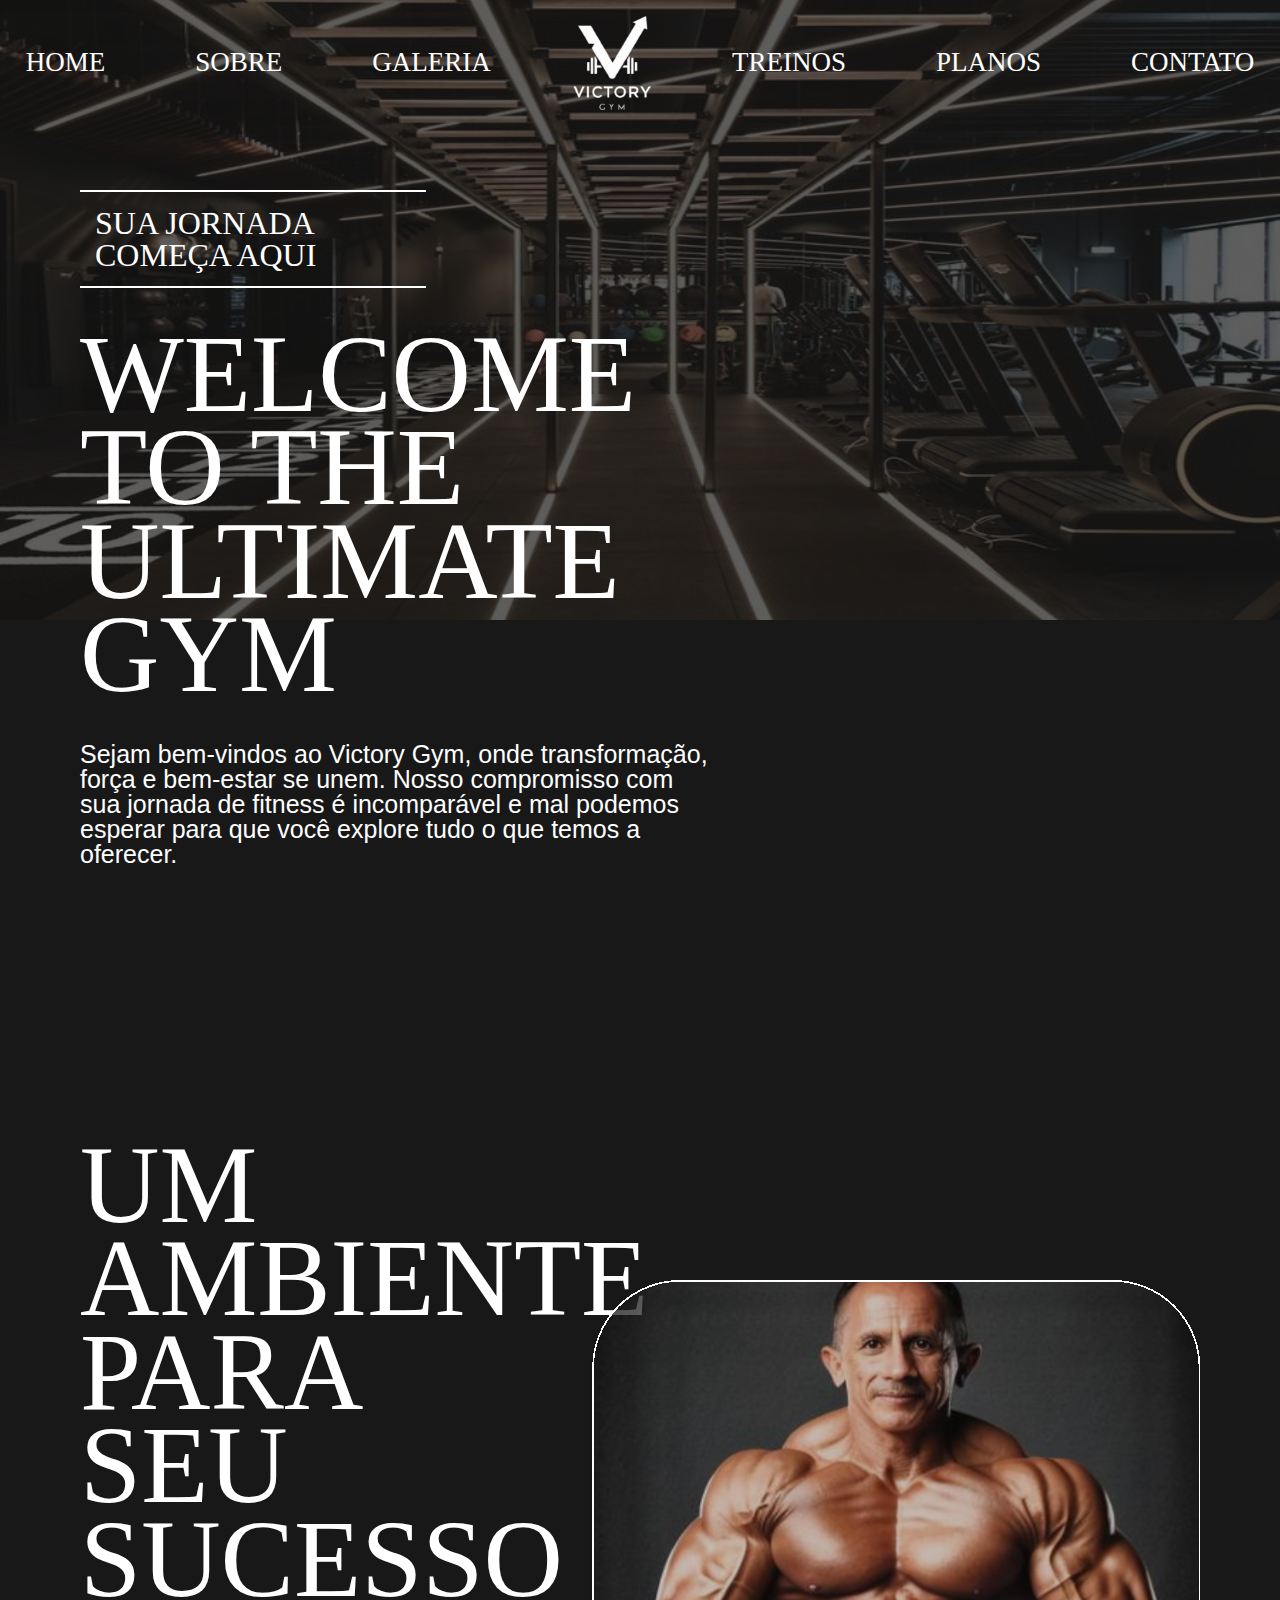
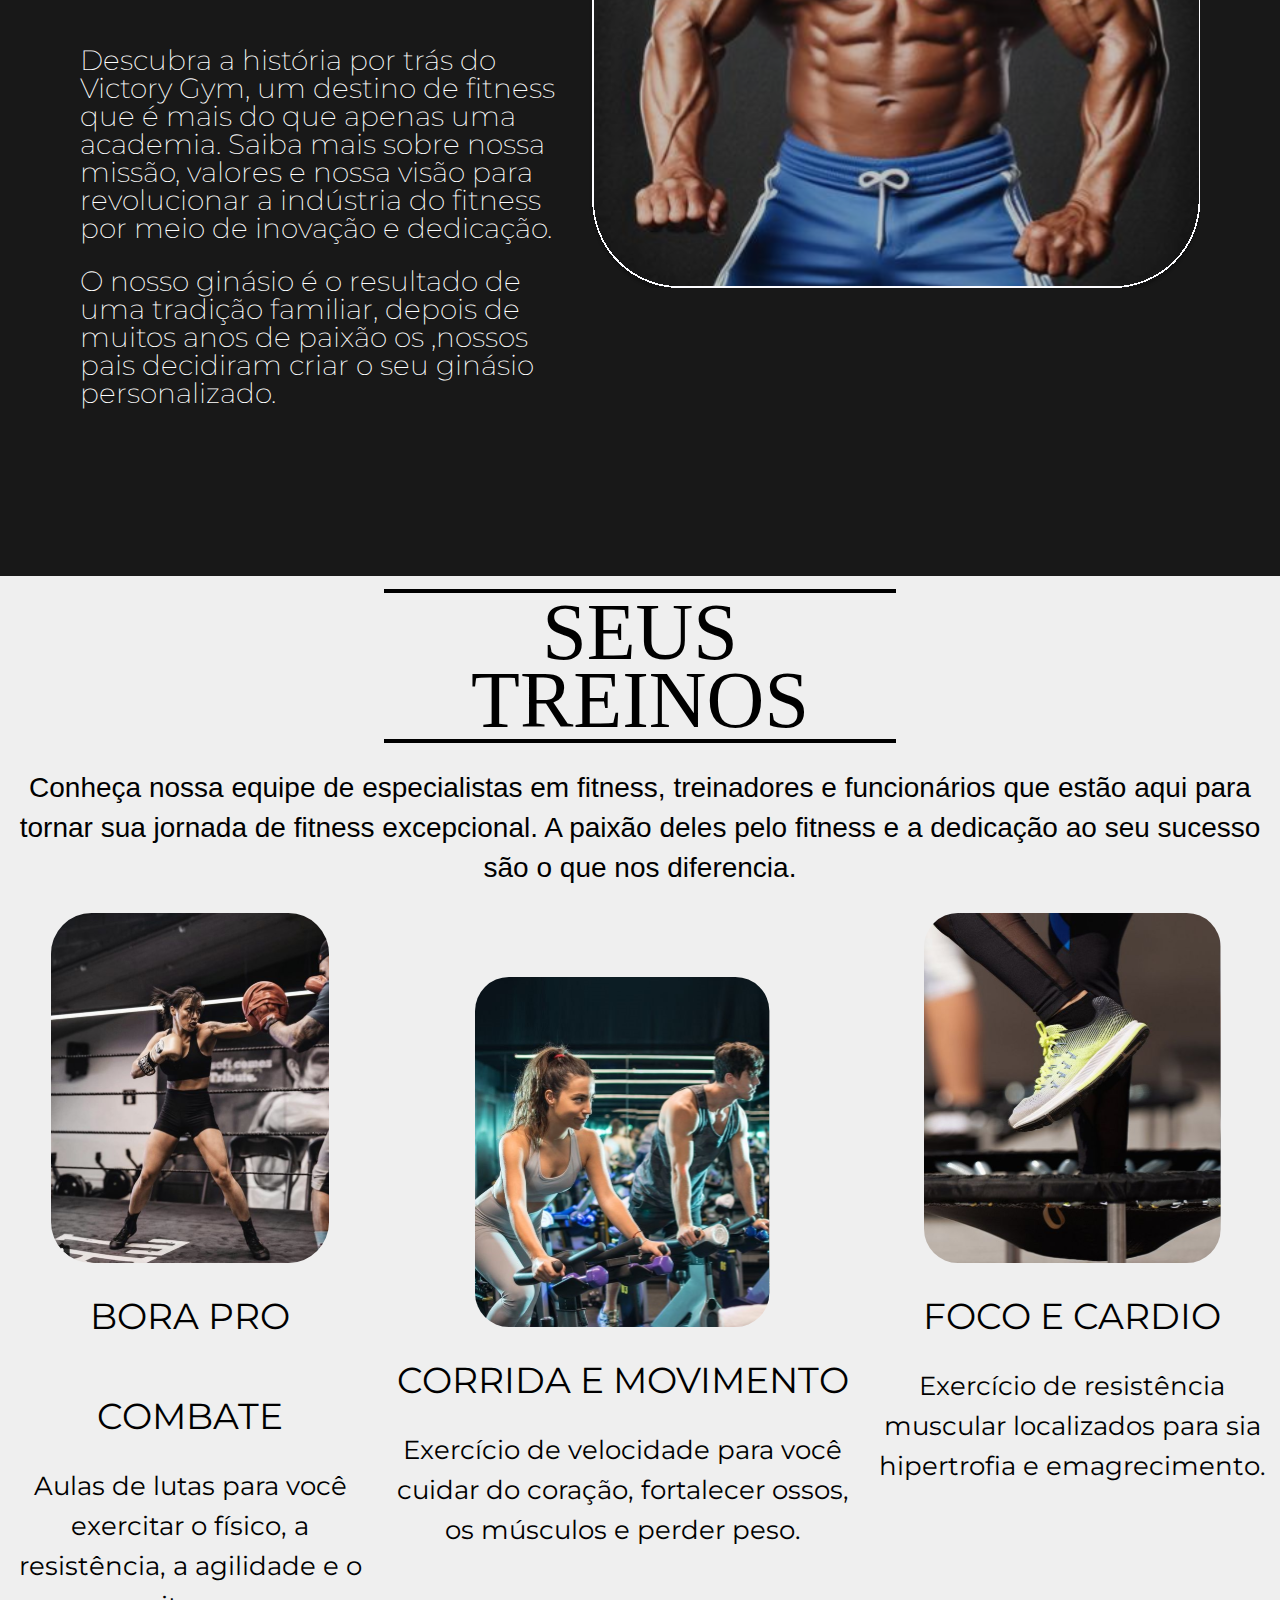
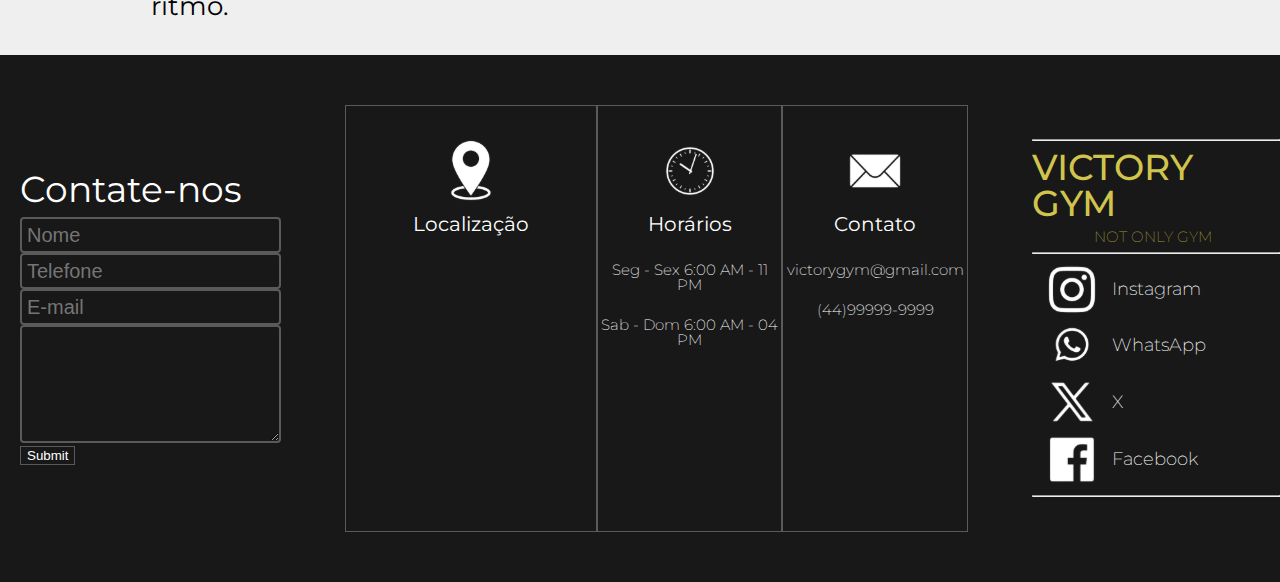
<file: index.html>
<!DOCTYPE html>
<html lang="pt-br">
  <head>
    <meta charset="UTF-8" />
    <meta name="viewport" content="width=device-width, initial-scale=1.0" />
    <link rel="stylesheet" href="reset.css" />
    <link rel="preconnect" href="https://fonts.googleapis.com" />
    <link rel="preconnect" href="https://fonts.gstatic.com" crossorigin />
    <link
      href="https://fonts.googleapis.com/css2?family=Montserrat:ital,wght@0,100..900;1,100..900&display=swap" rel="stylesheet"/>
    <link rel="stylesheet" href="style.css" />
    <link rel="icon" href="img/VictoryGymLogo1-Principal.svg">
    <title>Victory GYM</title>
  </head>
  <body>
    <header class="cabecalho">
      <a href="#" class="cabecalho_link">Home</a>
      <a href="index.html#sobre" class="cabecalho_link">Sobre</a>
      <a href="galeria.html" class="cabecalho_link">Galeria</a>
      <img
        src="img/VictoryGymLogo1-Principal.svg"
        alt="logo da academia"
        class="cabecalho_logo"
      />
      <a href="#treino" class="cabecalho_link">Treinos</a>
      <a href="planos.html" class="cabecalho_link">Planos</a>
      <a href="#contato" class="cabecalho_link">Contato</a>
    </header>
      <div class="container">
        <h1 class="container_titulo_jornada">SUA JORNADA COMEÇA AQUI</h1>
        <h2 class="container_titulo_titulo">WELCOME TO THE ULTIMATE GYM</h2>
        <p class="container_titulo_texto">
          Sejam bem-vindos ao Victory Gym, onde transformação, força e bem-estar
          se unem. Nosso compromisso com sua jornada de fitness é incomparável e
          mal podemos esperar para que você explore tudo o que temos a oferecer.
        </p>
      </div>

    <section id="sobre" class="container_sobre">
      <div class="container_sobre_sobre">
        <div class="container_sobre_e_texto">
          <h2 class="container_sobre_titulo">UM AMBIENTE PARA SEU SUCESSO</h2>
          <p class="container_sobre_texto">
            Descubra a história por trás do Victory Gym, um destino de fitness
            que é mais do que apenas uma academia. Saiba mais sobre nossa
            missão, valores e nossa visão para revolucionar a indústria do
            fitness por meio de inovação e dedicação.
          </p>
          <p class="container_sobre_texto">
            O nosso ginásio é o resultado de uma tradição familiar, depois de
            muitos anos de paixão os ,nossos pais decidiram criar o seu ginásio
            personalizado.
          </p>
        </div>
        <div class="container_sobre_fundador">
          <img
            src="img/MANOEL GOMES 1.svg"
            alt="imagem do co-fundador Manoel Gomes o HOMI"
            class="container_sobre_imagem"
          />
          <div class="container_sobre_imagem_text overlay">
            <p class="container_sobre_imagem_texto">Manoel Gomes o HOMEM</p>
          </div>
        </div>
      </div>
    </section>

    <section id="treino"class="container_treino_test">
      <div class="container_treino">
        <h2 class="treino_titulo">SEUS TREINOS</h2>
        <div class="treino_texto">
          <p>
            Conheça nossa equipe de especialistas em fitness, treinadores e
            funcionários que estão aqui para tornar sua jornada de fitness
            excepcional. A paixão deles pelo fitness e a dedicação ao seu
            sucesso são o que nos diferencia.
          </p>
        </div>
        <div class="treino_img">
          <div>
            <img class="container_treino_imagem"src="img/boxe.svg" alt="Imagem Treino 1" />
            <h2 class="treino_img_titulo">BORA PRO COMBATE</h2>
            <p class="treino_img_texto">Aulas de lutas para você exercitar o físico, a resistência, a agilidade e o ritmo.</p>
          </div>
          <div class="imagem_mid">
            <img 
              class="imagem_mid_mid container_treino_imagem"
              src="img/BIKE.svg"
              alt="Imagem Treino 2"
            />
            <h2 class="treino_img_titulo">CORRIDA E MOVIMENTO</h2>
            <p class="treino_img_texto">Exercício de velocidade para você cuidar do coração, fortalecer ossos, os músculos e perder peso.</p>
          </div>
          <div>
            <img class="container_treino_imagem" src="img/JUMP.svg" alt="Imagem Treino 3" />
            <h2 class="treino_img_titulo">FOCO E CARDIO</h2>
            <p class="treino_img_texto">Exercício de resistência muscular localizados para sia hipertrofia e emagrecimento.</p>
          </div>
        </div>
      </div>
    </section>
    <footer id="contato" class="rodape">
      <div class="rodape_dados">
          <h2 class="rodape_dados_titulo">Contate-nos</h2>
        <form class="rodape_dados_form">
          <input class="rodape_dados_input" type="text" id="name" placeholder="Nome"></br>
          <input class="rodape_dados_input" type="number" id="number" placeholder="Telefone" ></br>
          <input class="rodape_dados_input" type="email" id="email" placeholder="E-mail"></br>
          <textarea class="rodape_dados_input area_texto" name="message" rows="7" placeholder="Mensagem"> </textarea>
          <br>
          <input class="rodape_dados_submit" type="submit">
        </form>
      </div>

    <div class="rodape_contato">
        <div class="rodape_contato_colunas">
          <img src="img/ICONE LOC 2.svg" alt="icode de localizacao" class="rodape_contato_imagem">
          <p class="rodape_cotato_titulo">Localização</p>
          <iframe src="https://www.google.com/maps/embed?pb=!1m18!1m12!1m3!1d1784.1884765519628!2d-53.32317430340353!3d-23.764468445470253!2m3!1f0!2f0!3f0!3m2!1i1024!2i768!4f13.1!3m3!1m2!1s0x94f2d544a0ca2727%3A0x653600f9880e548b!2sExtreme%20Fit%20-%20Academia!5e0!3m2!1spt-BR!2sbr!4v1713034755069!5m2!1spt-BR!2sbr" width="250" height="250" style="border:0;" allowfullscreen="" loading="lazy" referrerpolicy="no-referrer-when-downgrade"></iframe>
      </div>
      <div class="rodape_contato_colunas">
          <img src="img/ICONE REL 1.svg" alt="icode de relogio" class="rodape_contato_imagem">
          <p class="rodape_cotato_titulo">Horários</p>
          <p class="rodape_contato_texto">Seg - Sex 6:00 AM - 11 PM</p>
          <p class="rodape_contato_texto">Sab - Dom 6:00 AM - 04 PM</p>
          
      </div>
      <div class="rodape_contato_colunas">
          <img src="img/ICONE CONTATO 1.svg" alt="icode de contato" class="rodape_contato_imagem">
          <p class="rodape_cotato_titulo">Contato</p>
          <p class="rodape_contato_texto">victorygym@gmail.com</p>
          <p class="rodape_contato_texto">(44)99999-9999</p>
      </div>
    </div>

    <ul class="rodape_social">
      <hr>
      <h2 class="rodape_social_titulo">VICTORY GYM</h2>
      <p class="rodape_social_texto ">NOT ONLY GYM</p>
      <hr>
      <li class="rodape_social_lista"><a class="contato_social_link" href="https://www.instagram.com/" target="_blank">
        <img class="rodape_social_img" src="img/ICONE INSTA 1.svg">Instagram</a></li>
      <li class="rodape_social_lista"><a class="contato_social_link" href="https://web.whatsapp.com/" target="_blank">
        <img class="rodape_social_img" src="img/ICONTE WHATS.svg">WhatsApp</a></li>
      <li class="rodape_social_lista"><a class="contato_social_link" href="https://twitter.com/home" target="_blank">
        <img class="rodape_social_img" src="img/ICONE TWITTER.svg">X</a></li>
      <li class="rodape_social_lista"><a  class="contato_social_link" href="https://www.facebook.com/" target="_blank">
        <img class="rodape_social_img" src="img/ICONE FACE 1.svg">Facebook</a></li>
      <hr>
    </ul>
  </div>
    </footer>
  </body>
</html>
</file>
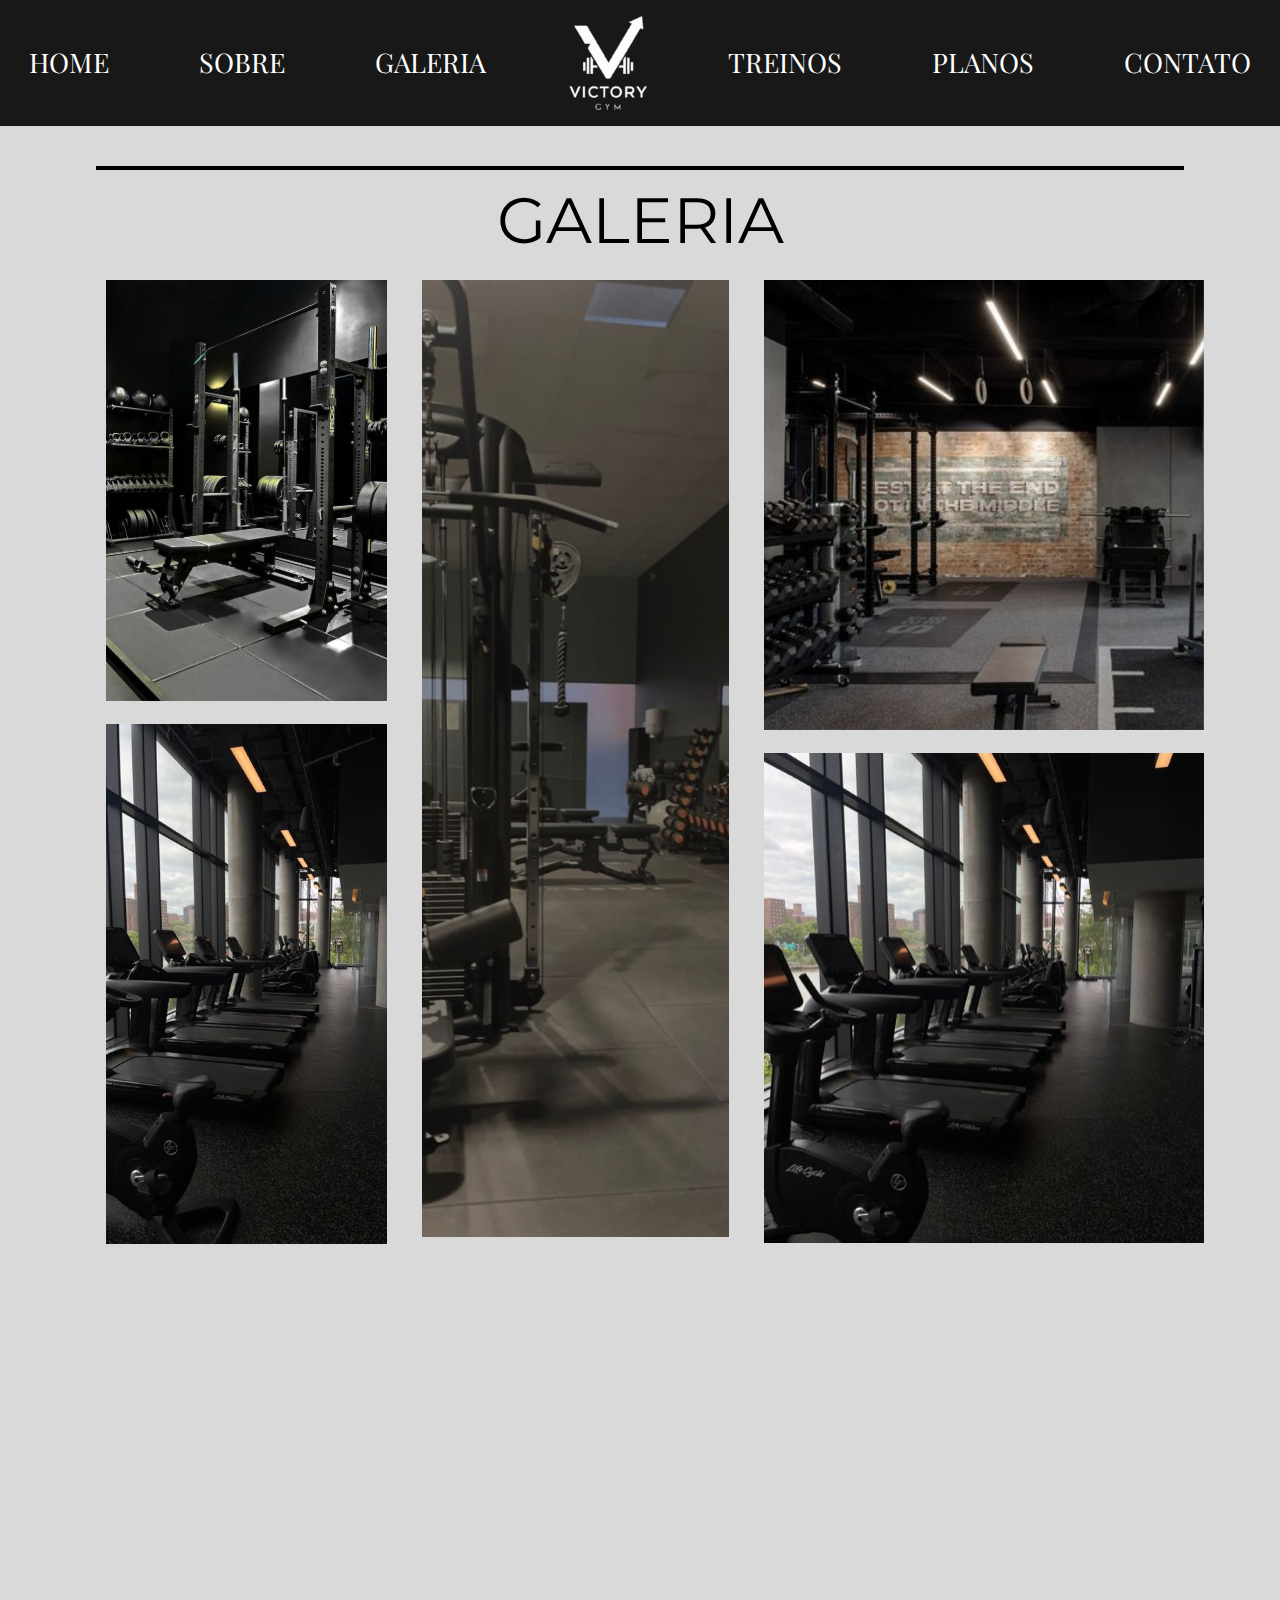
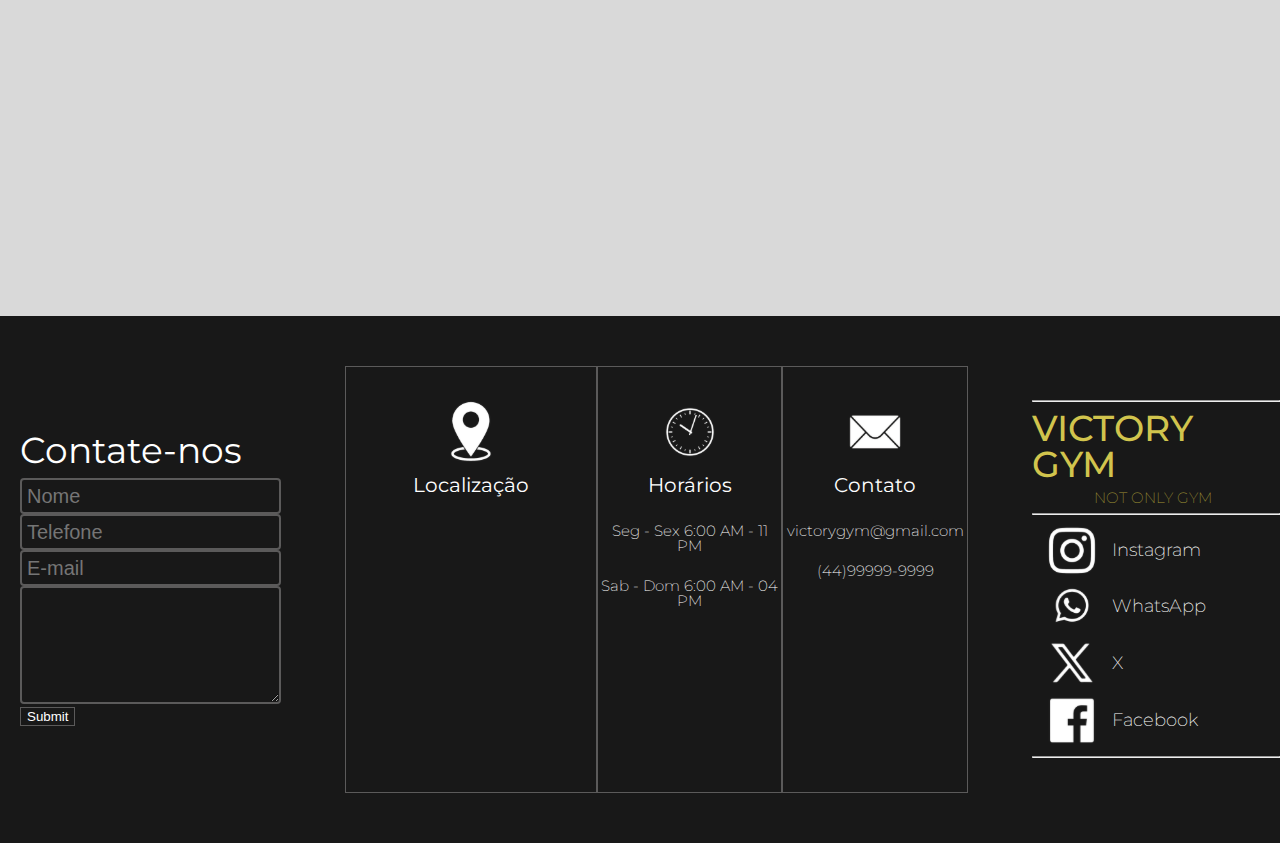
<file: galeria.html>
<!DOCTYPE html>
<html lang="pt-br">

<head>
  <meta charset="UTF-8" />
  <meta name="viewport" content="width=device-width, initial-scale=1.0" />
  <link rel="stylesheet" href="reset.css" />
  <link rel="preconnect" href="https://fonts.googleapis.com" />
  <link rel="preconnect" href="https://fonts.gstatic.com" crossorigin />
  <link href="https://fonts.googleapis.com/css2?family=Montserrat:ital,wght@0,100..900;1,100..900&display=swap"
    rel="stylesheet" />
  <link href="https://fonts.googleapis.com/css2?family=Playfair+Display:ital,wght@0,400..900;1,400..900&family=Rubik:ital,wght@0,300..900;1,300..900&display=swap" rel="stylesheet">
  <link href="https://fonts.googleapis.com/css2?family=Playfair+Display:ital,wght@0,400..900;1,400..900&family=Poppins:ital,wght@0,100;0,200;0,300;0,400;0,500;0,600;0,700;0,800;0,900;1,100;1,200;1,300;1,400;1,500;1,600;1,700;1,800;1,900&family=Rubik:ital,wght@0,300..900;1,300..900&display=swap" rel="stylesheet">
  <link rel="stylesheet" href="styles/galeria.css" />
  <link rel="icon" href="img/VictoryGymLogo1-Principal.svg">
  <title>Galeria</title>
</head>
<body>
  <header class="cabecalho">
    <a href="index.html" class="cabecalho_link">Home</a>
    <a href="index.html#sobre" class="cabecalho_link">Sobre</a>
    <a href="galeria.html" class="cabecalho_link">Galeria</a>
    <img
    src="img/VictoryGymLogo1-Principal.svg"
      alt="logo da academia"
      class="cabecalho_logo"
    />
    <a href="index.html#treino" class="cabecalho_link">Treinos</a>
    <a href="planos.html" class="cabecalho_link">Planos</a>
    <a href="#contato" class="cabecalho_link">Contato</a>
  </header>

  <section>

    <div class="galeria_body">

      <div class="galeria_container">

        <h1 class="galeria_titulo">GALERIA</h1>

        <div class="galeria_container_grid">
          <div class="grid_col_left">
            <div class="grid_img"><img src="img/galeria_img1.svg" alt=""></div>
            <div class="grid_img"><img src="img/galeria_img2.svg" alt=""></div>
          </div>

          <div class="grid_col_middle">
            <div class="grid_img"><img src="img/galeria_img3.svg" alt=""></div>
          </div>
          <div class="grid_col_right">
            <div class="grid_img"><img src="img/galeria_img4.svg" alt=""></div>
            <div class="grid_img"><img src="img/galeria_img5.svg" alt=""></div>
          </div>
        </div>
      </div>

    </div>

    </div>

  </section>
  <footer id="contato" class="rodape">
    <div class="rodape_dados">
        <h2 class="rodape_dados_titulo">Contate-nos</h2>
      <form class="rodape_dados_form">
        <input class="rodape_dados_input" type="text" id="name" placeholder="Nome"></br>
        <input class="rodape_dados_input" type="number" id="number" placeholder="Telefone" ></br>
        <input class="rodape_dados_input" type="email" id="email" placeholder="E-mail"></br>
        <textarea class="rodape_dados_input area_texto" name="message" rows="7" placeholder="Mensagem"> </textarea>
        <br>
        <input class="rodape_dados_submit" type="submit">
      </form>
    </div>

  <div class="rodape_contato">
      <div class="rodape_contato_colunas">
        <img src="img/ICONE LOC 2.svg" alt="icode de localizacao" class="rodape_contato_imagem">
        <p class="rodape_cotato_titulo">Localização</p>
        <iframe src="https://www.google.com/maps/embed?pb=!1m18!1m12!1m3!1d1784.1884765519628!2d-53.32317430340353!3d-23.764468445470253!2m3!1f0!2f0!3f0!3m2!1i1024!2i768!4f13.1!3m3!1m2!1s0x94f2d544a0ca2727%3A0x653600f9880e548b!2sExtreme%20Fit%20-%20Academia!5e0!3m2!1spt-BR!2sbr!4v1713034755069!5m2!1spt-BR!2sbr" width="250" height="250" style="border:0;" allowfullscreen="" loading="lazy" referrerpolicy="no-referrer-when-downgrade"></iframe>
    </div>
    <div class="rodape_contato_colunas">
        <img src="img/ICONE REL 1.svg" alt="icode de relogio" class="rodape_contato_imagem">
        <p class="rodape_cotato_titulo">Horários</p>
        <p class="rodape_contato_texto">Seg - Sex 6:00 AM - 11 PM</p>
        <p class="rodape_contato_texto">Sab - Dom 6:00 AM - 04 PM</p>
        
    </div>
    <div class="rodape_contato_colunas">
        <img src="img/ICONE CONTATO 1.svg" alt="icode de contato" class="rodape_contato_imagem">
        <p class="rodape_cotato_titulo">Contato</p>
        <p class="rodape_contato_texto">victorygym@gmail.com</p>
        <p class="rodape_contato_texto">(44)99999-9999</p>
    </div>
  </div>

  <ul class="rodape_social">
    <hr>
    <h2 class="rodape_social_titulo">VICTORY GYM</h2>
    <p class="rodape_social_texto ">NOT ONLY GYM</p>
    <hr>
    <li class="rodape_social_lista"><a class="contato_social_link" href="https://www.instagram.com/" target="_blank">
      <img class="rodape_social_img" src="img/ICONE INSTA 1.svg">Instagram</a></li>
    <li class="rodape_social_lista"><a class="contato_social_link" href="https://web.whatsapp.com/" target="_blank">
      <img class="rodape_social_img" src="img/ICONTE WHATS.svg">WhatsApp</a></li>
    <li class="rodape_social_lista"><a class="contato_social_link" href="https://twitter.com/home" target="_blank">
      <img class="rodape_social_img" src="img/ICONE TWITTER.svg">X</a></li>
    <li class="rodape_social_lista"><a  class="contato_social_link" href="https://www.facebook.com/" target="_blank">
      <img class="rodape_social_img" src="img/ICONE FACE 1.svg">Facebook</a></li>
    <hr>
  </ul>
</div>
  </footer>
</body>

</html>
</file>
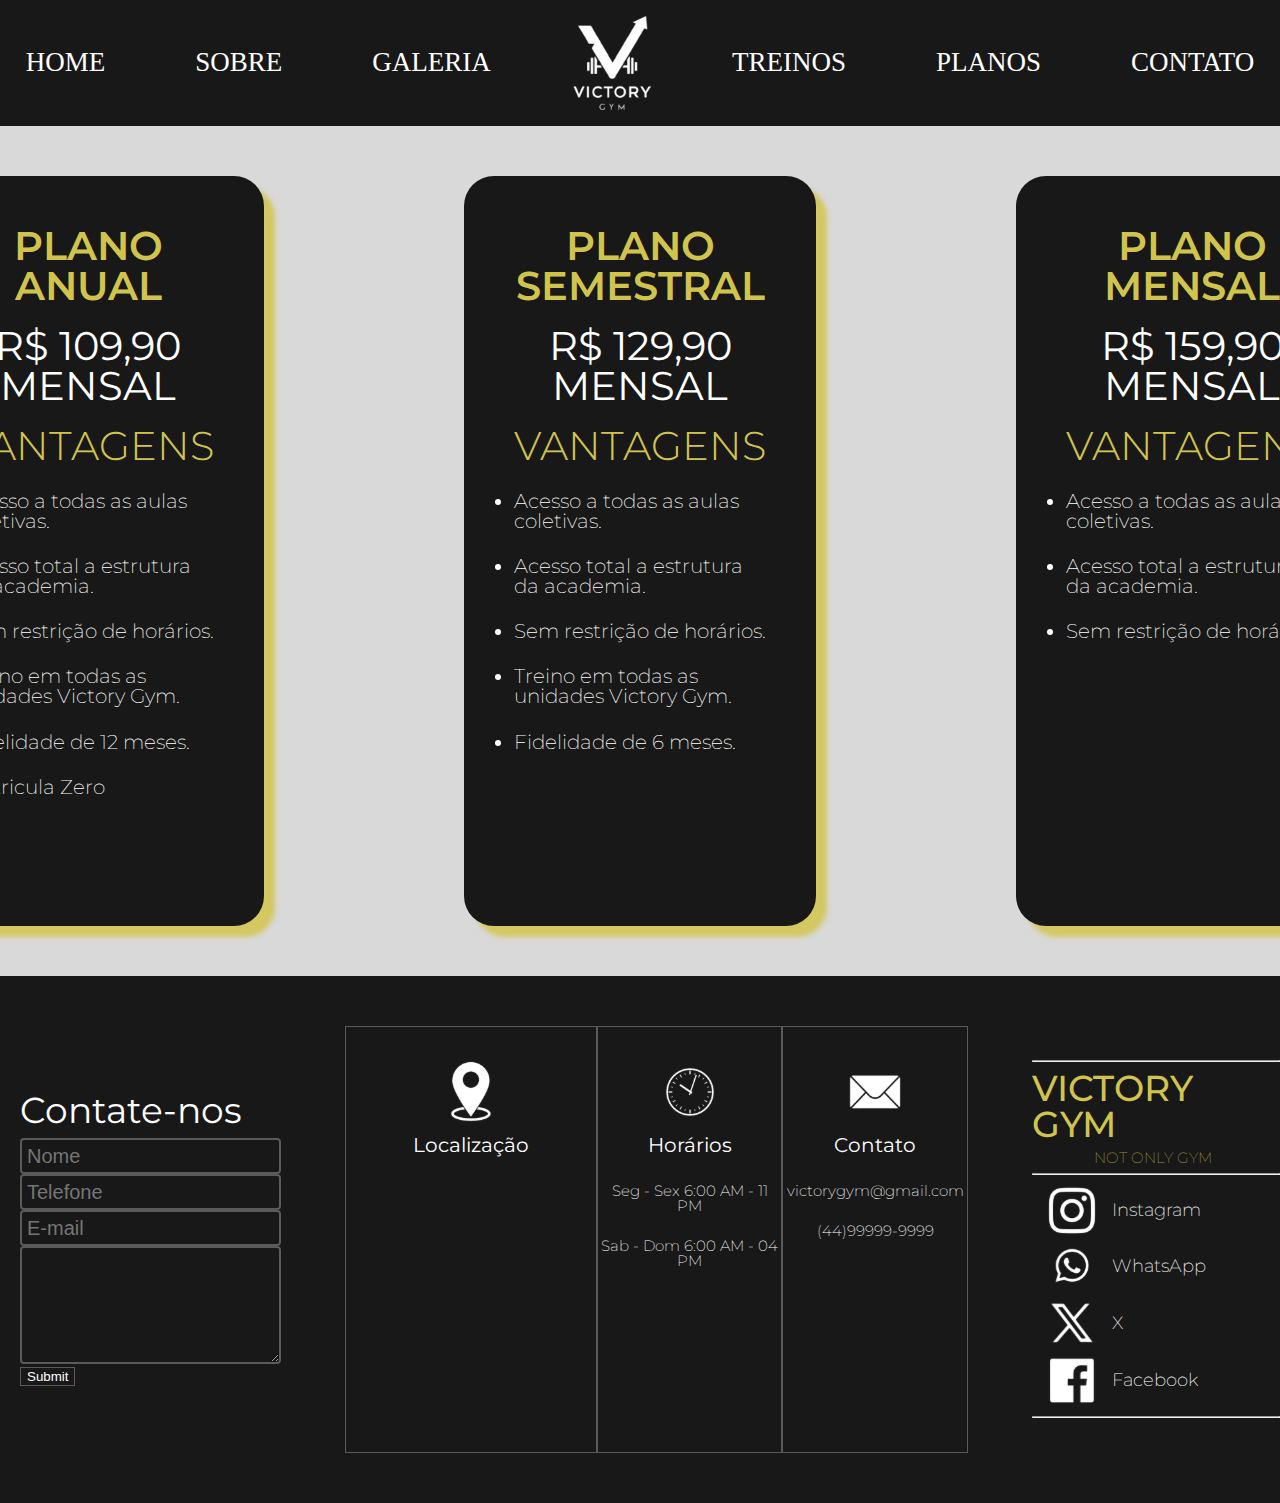
<file: planos.html>
<!DOCTYPE html>
<html lang="pt-br">
  <head>
    <meta charset="UTF-8" />
    <meta name="viewport" content="width=device-width, initial-scale=1.0" />
    <link rel="stylesheet" href="reset.css" />
    <link rel="preconnect" href="https://fonts.googleapis.com" />
    <link rel="preconnect" href="https://fonts.gstatic.com" crossorigin />
    <link
      href="https://fonts.googleapis.com/css2?family=Montserrat:ital,wght@0,100..900;1,100..900&display=swap"
      rel="stylesheet"
    />
    <link rel="stylesheet" href="styles/planos.css" />
    <link rel="icon" href="img/VictoryGymLogo1-Principal.svg">
    <title>Planos</title>
  </head>
  <body>
    <header class="cabecalho">
      <a href="index.html" class="cabecalho_link">Home</a>
      <a href="index.html#sobre" class="cabecalho_link">Sobre</a>
      <a href="galeria.html" class="cabecalho_link">Galeria</a>
      <img
      src="img/VictoryGymLogo1-Principal.svg"
        alt="logo da academia"
        class="cabecalho_logo"
      />
      <a href="index.html#treino" class="cabecalho_link">Treinos</a>
      <a href="planos.html" class="cabecalho_link">Planos</a>
      <a href="#contato" class="cabecalho_link">Contato</a>
    </header>
    <section class="container_planos_test">
          <div class="planos_ins">
              <div class="planos_ins_coluna1 planos_colunas">
                <h1 class="planos_ins_titulo1">PLANO ANUAL</h1>
                <h2 class="planos_ins_valor">R$ 109,90 MENSAL</h2>
                <h3 class="planos_ins_van">VANTAGENS</h3>
                <ul>
                <li class="planos_ins_v">Acesso a todas as aulas coletivas.</li>
                <li class="planos_ins_v">Acesso total a estrutura da academia.</li>
                <li class="planos_ins_v">Sem restrição de horários.</li>
                <li class="planos_ins_v">Treino em todas as unidades Victory Gym.</li>
                <li class="planos_ins_v">Fidelidade de 12 meses.</li>
                <li class="planos_ins_v">Mátricula Zero</li>
                </ul>
                </div>
              <div class="planos_ins_coluna2 planos_colunas">
                <h1 class="planos_ins_titulo2">PLANO SEMESTRAL</h1>
                <h2 class="planos_ins_valor">R$ 129,90 MENSAL</h2>
                <h3 class="planos_ins_van">VANTAGENS</h3>
                <ul>
                <li class="planos_ins_v">Acesso a todas as aulas coletivas.</li>
                <li class="planos_ins_v">Acesso total a estrutura da academia.</li>
                <li class="planos_ins_v">Sem restrição de horários.</li>
                <li class="planos_ins_v">Treino em todas as unidades Victory Gym.</li>
                <li class="planos_ins_v">Fidelidade de 6 meses.</li>
                   </ul>
                </div>
              <div class="planos_ins_coluna3 planos_colunas">
                <h1 class="planos_ins_titulo3">PLANO MENSAL</h1>
                <h2 class="planos_ins_valor">R$ 159,90 MENSAL</h2>
                <h3 class="planos_ins_van">VANTAGENS</h3>
                <ul>
                <li class="planos_ins_v">Acesso a todas as aulas coletivas.</li>
                <li class="planos_ins_v">Acesso total a estrutura da academia.</li>
                <li class="planos_ins_v">Sem restrição de horários.</li>
                </ul> 
              </div>
          </div>
    </section>
    <footer id="contato" class="rodape">
      <div class="rodape_dados">
          <h2 class="rodape_dados_titulo">Contate-nos</h2>
        <form class="rodape_dados_form">
          <input class="rodape_dados_input" type="text" id="name" placeholder="Nome"></br>
          <input class="rodape_dados_input" type="number" id="number" placeholder="Telefone" ></br>
          <input class="rodape_dados_input" type="email" id="email" placeholder="E-mail"></br>
          <textarea class="rodape_dados_input area_texto" name="message" rows="7" placeholder="Mensagem"> </textarea>
          <br>
          <input class="rodape_dados_submit" type="submit">
        </form>
      </div>

    <div class="rodape_contato">
        <div class="rodape_contato_colunas">
          <img src="img/ICONE LOC 2.svg" alt="icode de localizacao" class="rodape_contato_imagem">
          <p class="rodape_cotato_titulo">Localização</p>
          <iframe src="https://www.google.com/maps/embed?pb=!1m18!1m12!1m3!1d1784.1884765519628!2d-53.32317430340353!3d-23.764468445470253!2m3!1f0!2f0!3f0!3m2!1i1024!2i768!4f13.1!3m3!1m2!1s0x94f2d544a0ca2727%3A0x653600f9880e548b!2sExtreme%20Fit%20-%20Academia!5e0!3m2!1spt-BR!2sbr!4v1713034755069!5m2!1spt-BR!2sbr" width="250" height="250" style="border:0;" allowfullscreen="" loading="lazy" referrerpolicy="no-referrer-when-downgrade"></iframe>
      </div>
      <div class="rodape_contato_colunas">
          <img src="img/ICONE REL 1.svg" alt="icode de relogio" class="rodape_contato_imagem">
          <p class="rodape_cotato_titulo">Horários</p>
          <p class="rodape_contato_texto">Seg - Sex 6:00 AM - 11 PM</p>
          <p class="rodape_contato_texto">Sab - Dom 6:00 AM - 04 PM</p>
          
      </div>
      <div class="rodape_contato_colunas">
          <img src="img/ICONE CONTATO 1.svg" alt="icode de contato" class="rodape_contato_imagem">
          <p class="rodape_cotato_titulo">Contato</p>
          <p class="rodape_contato_texto">victorygym@gmail.com</p>
          <p class="rodape_contato_texto">(44)99999-9999</p>
      </div>
    </div>

    <ul class="rodape_social">
      <hr>
      <h2 class="rodape_social_titulo">VICTORY GYM</h2>
      <p class="rodape_social_texto ">NOT ONLY GYM</p>
      <hr>
      <li class="rodape_social_lista"><a class="contato_social_link" href="https://www.instagram.com/" target="_blank">
        <img class="rodape_social_img" src="img/ICONE INSTA 1.svg">Instagram</a></li>
      <li class="rodape_social_lista"><a class="contato_social_link" href="https://web.whatsapp.com/" target="_blank">
        <img class="rodape_social_img" src="img/ICONTE WHATS.svg">WhatsApp</a></li>
      <li class="rodape_social_lista"><a class="contato_social_link" href="https://twitter.com/home" target="_blank">
        <img class="rodape_social_img" src="img/ICONE TWITTER.svg">X</a></li>
      <li class="rodape_social_lista"><a  class="contato_social_link" href="https://www.facebook.com/" target="_blank">
        <img class="rodape_social_img" src="img/ICONE FACE 1.svg">Facebook</a></li>
      <hr>
    </ul>
  </div>
    </footer>
  </body>

</html>
</file>
<file: style.css>
@import url(styles/cabecalho.css);
@import url(styles/home.css);
@import url(styles/sobre.css);
@import url(styles/treino.css);
@import url(styles/footer.css);


:root {
    --cor-de-fundo: #181818; /* altera a cor de fundo do site pela variante */
    --cor-fonte-titulo: #ffffff; /* altera a cor dos titulos */
    --fonte-principal: "Montserrat", sans-serif; 
    --fonte-secundaria: "Playfair Display", serif;
    --fonte-terciaria: "Poppins", sans-serif;
}

body {
    background-color: var(--cor-de-fundo);
    color: var(--cor-fonte-titulo);
    font-size: 16px;
    font-weight: 400;
    background-image: url(img/planodefundoAcademia.svg);
    background-repeat: no-repeat;
    background-size: 100%;
    background-position: 0 0, 0 0, 50%;
    font-family: var(--fonte-principal);
    width: 100%;
}
</file>
<file: styles/galeria.css>
@import url(cabecalho.css);
@import url(footer.css);

:root {
  --cor-de-fundo: #181818; /* altera a cor de fundo do site pela variante */
  --cor-fonte-titulo: #ffffff; /* altera a cor dos titulos */
  --fonte-principal: "Montserrat", sans-serif; 
  --fonte-secundaria: "Playfair Display", serif;
  --fonte-terciaria: "Poppins", sans-serif;
}

body {
  background-color: var(--cor-de-fundo);
  color: var(--cor-fonte-titulo);
  font-size: 16px;
  font-weight: 400;
  font-family: var(--fonte-principal);
}



.galeria_body {
  background-color: #d9d9d9;
  width: 100%;
  height: 1750px;
  padding-top: 40px;
}

.galeria_container {
  justify-content: center;
  margin: 0 auto;
  width: 85%;
  height: 100%;
  border-top: 4px solid #000;
}

.galeria_titulo {
  text-align: center;
  font-size: 64px;
  line-height: 100px;
  color: #000;
}

.galeria_container_grid {
display: grid;
grid-template-columns: 1fr 1fr 1fr;
grid-gap: 15px;
}

.grid_col_left, .grid_col_right {
  display: flex;
  flex-direction: column;
}

.grid_img {
  padding:10px;
}

.grid_col_right img {
  width: 34.35vw;
}

.grid_col_left img {
  width: 21.93vw;
}

.grid_col_middle img {
  width: 24vw
}
</file>
<file: styles/planos.css>
@import url(cabecalho.css);
@import url(footer.css);

    :root {
        --cor-de-fundo: #181818; /* altera a cor de fundo do site pela variante */
        --cor-fonte-titulo: #ffffff; /* altera a cor dos titulos */
        --fonte-principal: "Montserrat", sans-serif; 
        --fonte-secundaria: "Playfair Display", serif;
        --fonte-terciaria: "Poppins", sans-serif;
    }

    body {
        background-color: var(--cor-de-fundo);
        color: var(--cor-fonte-titulo);
        font-size: 16px;
        font-weight: 400;
        font-family: var(--fonte-principal);
    }
      .container_planos_test {
        background-color: #d9d9d9;
        width: 100%;
        padding-top: 5%;
    }

    .planos_ins {
        display: flex;
        align-items: center;
        justify-content: center;
        text-align: center;
        margin-top: -5%;        
    }
       .planos_ins_titulo1 {
        font-size: 40px;
        font-weight: 600;
        margin: 0 30px;
        color: #d1c44d;
       }

       .planos_ins_titulo2 {
        font-size: 40px;
        font-weight: 600;
        color: #d1c44d;
       }

       .planos_ins_titulo3 {
        font-size: 40px;
        font-weight: 600;
        margin: 0 30px;
        color: #d1c44d;
        }
       
       .planos_ins_valor {
        font-size: 40px;
        text-align: center;
        font-weight: 400;
        margin: 20px;
       }

       .planos_ins_van {
        font-size: 40px;
        width: center;
        font-weight: 300;
        color: #d1c44d;
       }

       .planos_ins_v {
        font-size: 20px;
        width: center;
        font-weight: 200;
        margin-top: 10%;
        text-align: start;
        list-style: disc;
       }

       .planos_colunas {
        height: 650px;
        margin: 50px 100px;
        padding: 50px;
        background-color: #181818;
        border-radius: 30px;
        box-shadow: 11px 11px 5px #d1c44dda;
       }
</file>
